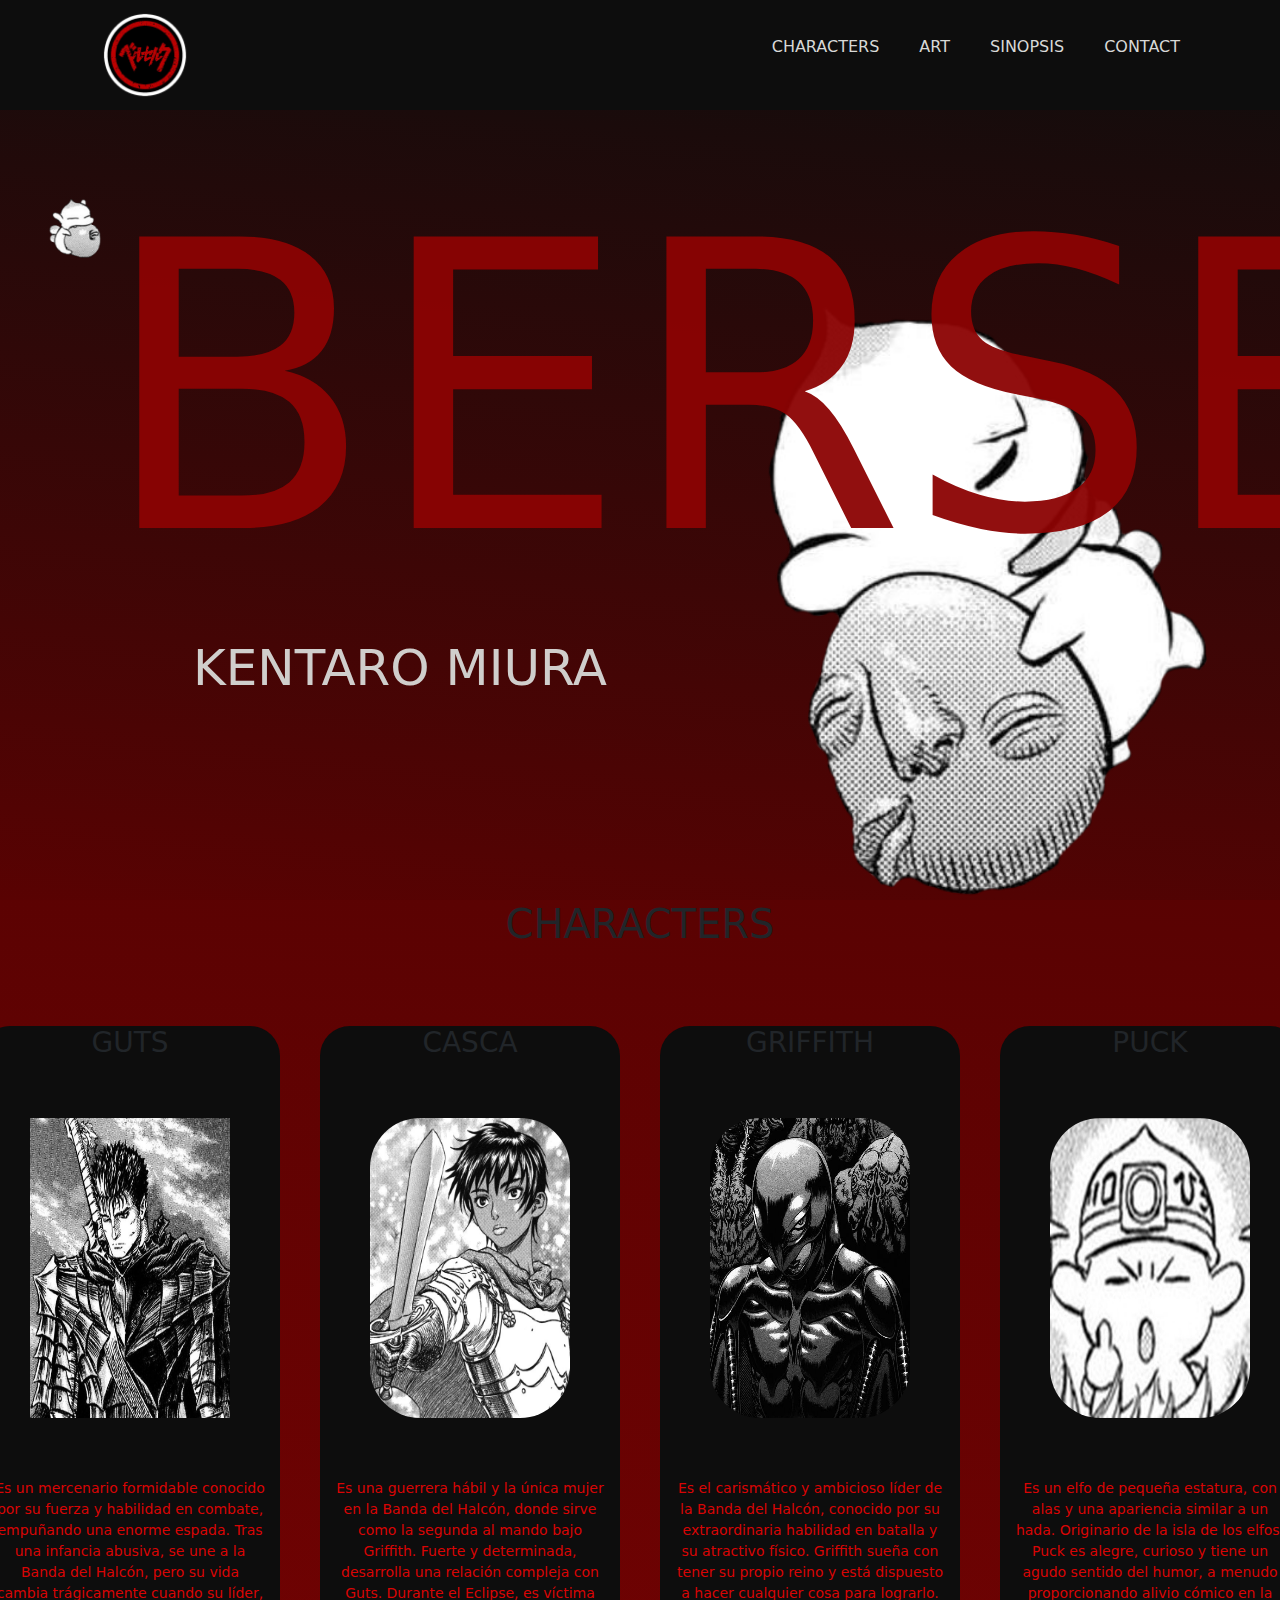
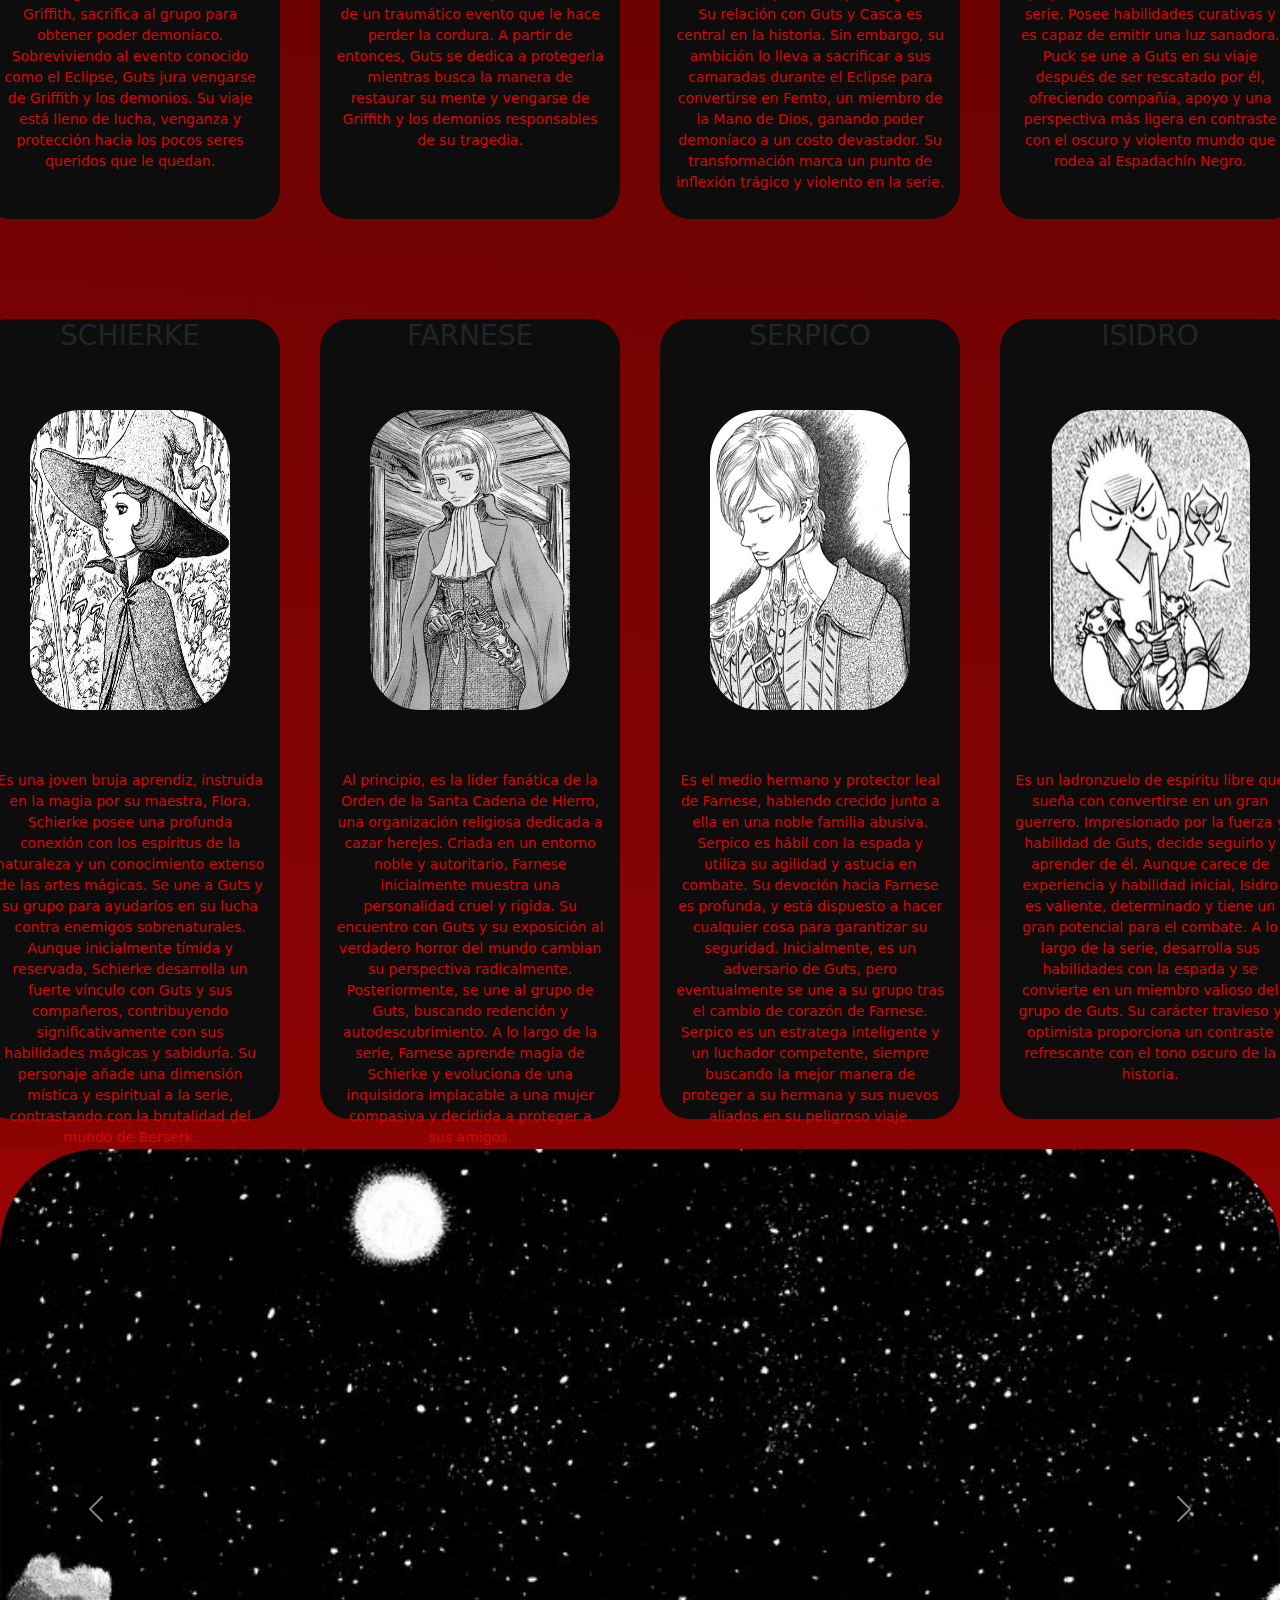
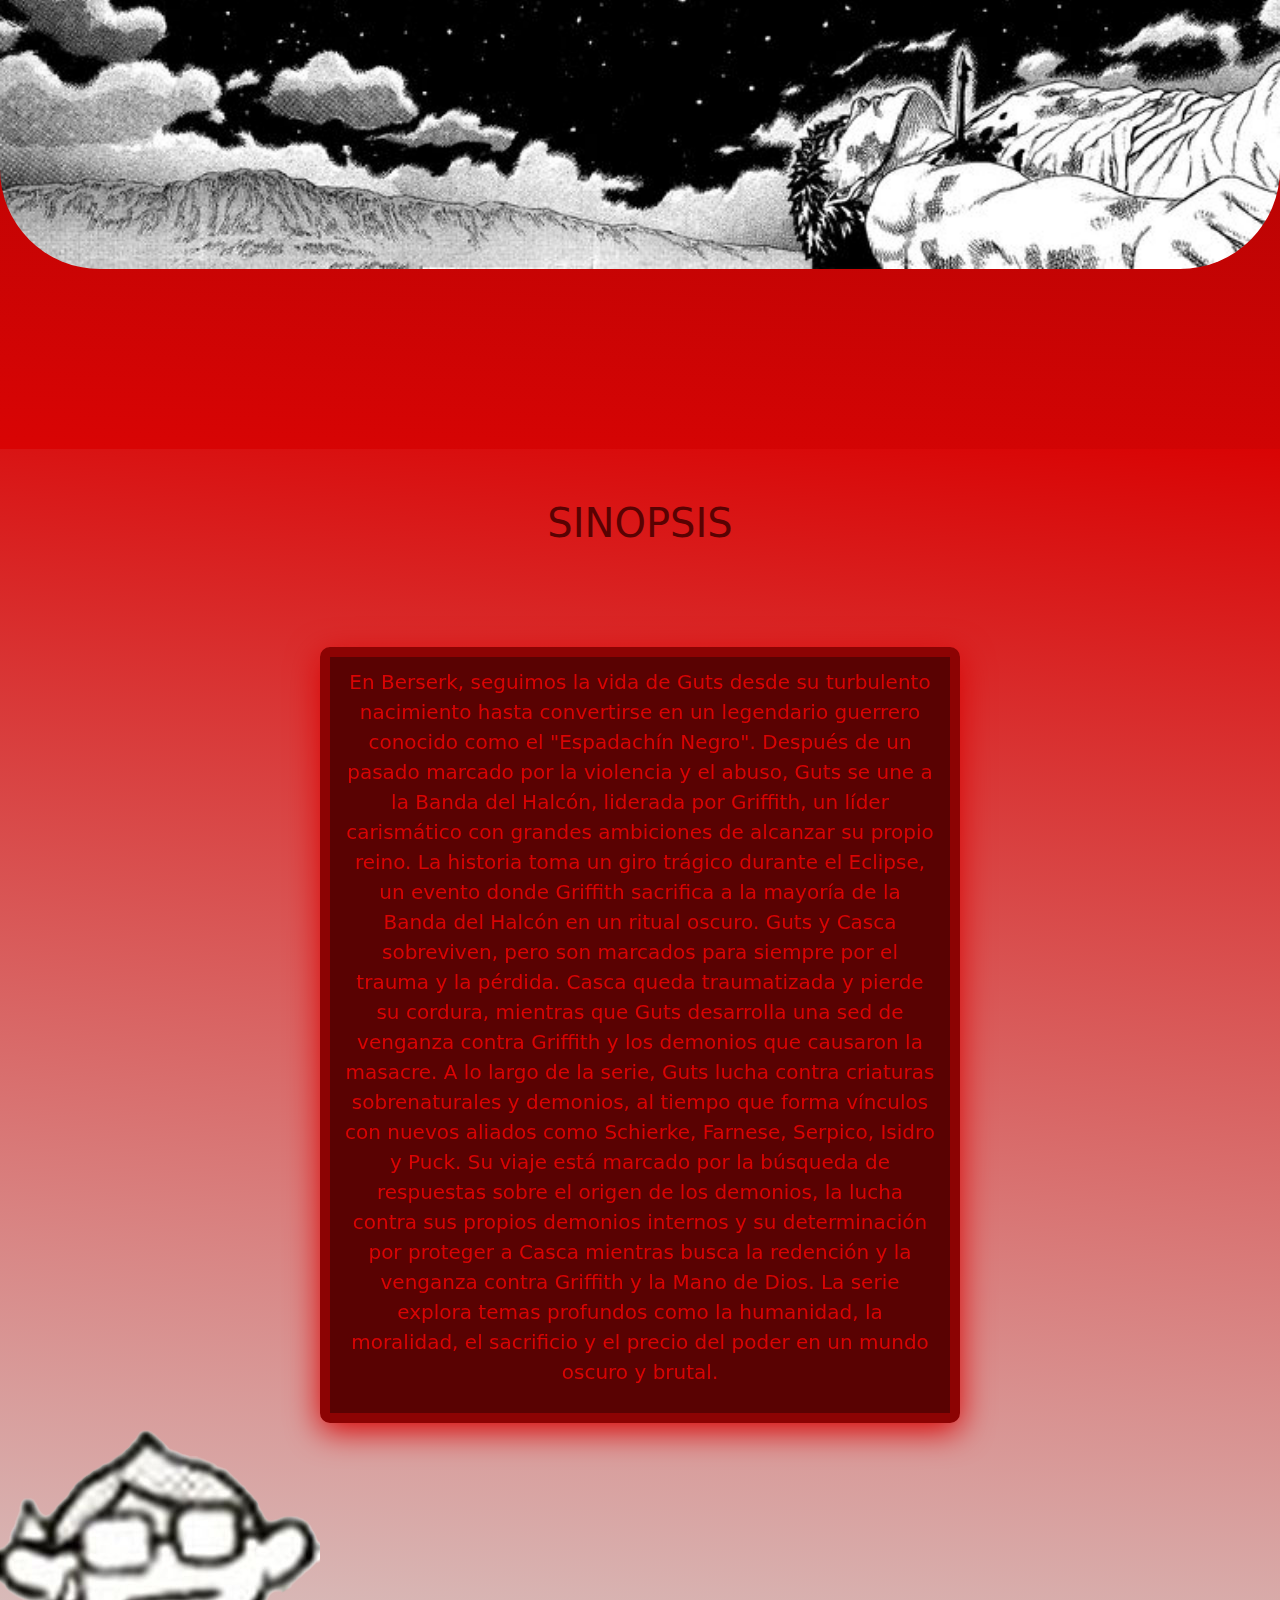
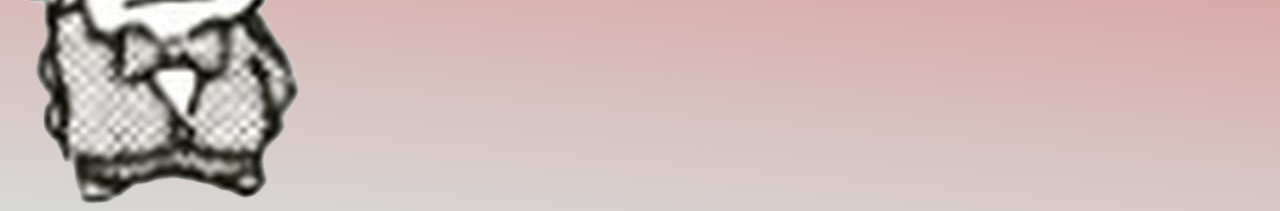
<file: sitioweb.html>
<!DOCTYPE html>
<html lang="en">
  <head>
    <title>Berserk</title>
    <meta charset="utf-8">
    <meta name="autor" content="Aviña Juarez Cristian Ramses">
    <meta name="description" content="Una pequeña wiki de berserk">
    <meta name="keyword" content="Guts, Berserk, Apostoles, Protagonistas berser">
    <meta name="viewport" content="width=devise-width, initial-scale=1.0">
    <link rel="icon"href="media/logo.png">
    <link rel="stylesheet" href="sitio.css">
    <link href="https://cdn.jsdelivr.net/npm/bootstrap@5.3.3/dist/css/bootstrap.min.css" rel="stylesheet" integrity="sha384-QWTKZyjpPEjISv5WaRU9OFeRpok6YctnYmDr5pNlyT2bRjXh0JMhjY6hW+ALEwIH" crossorigin="anonymous">
</head>
<body onclick="playaudio()">
  <main class="principal">
    
    <header>
            <img src="logo.png" width="100px" alt="logo_amd" class="logo">
        <ul class="navegacion">
            <li><a href="#characters">CHARACTERS</a></li>
            <li><a href="#art">ART</a></li>
            <li><a href="#sinopsis">SINOPSIS</a></li>
            <li><a href="contactanos.html">CONTACT</a></li>
        </ul>
    </header>

    <section id="content">
        <a class="waos" href="#content">
            <img src="Puck´s apple.png" alt="" width="150px">
        </a>
      <article class="texto">
        <h1 class="titulo">BERSERK</h1>
        <h4 class="subtitulo">KENTARO MIURA</h4>
      </article>
      <div class="content-img">
        <div class="imgMuestra">
          <img class="img-1" src="Puck´s egg.png" height="600px" alt="amd hardware">
        </div>
      </div>
    </section>
</main>  

    <section id="characters">
        <H1>CHARACTERS</H1>
        <div class="content-img1">
        <article class="guts"> <h3>GUTS</h3> <img class="gutsi" src="guts.jpg" alt=""> <p>Es un mercenario formidable conocido por su fuerza y habilidad en combate, empuñando una enorme espada. Tras una infancia abusiva, se une a la Banda del Halcón, pero su vida cambia trágicamente cuando su líder, Griffith, sacrifica al grupo para obtener poder demoníaco. Sobreviviendo al evento conocido como el Eclipse, Guts jura vengarse de Griffith y los demonios. Su viaje está lleno de lucha, venganza y protección hacia los pocos seres queridos que le quedan.</p> </article>
        <article class="casca"> <h3>CASCA</h3> <img class="cascai" src="casca.jpeg" alt=""> <p>Es una guerrera hábil y la única mujer en la Banda del Halcón, donde sirve como la segunda al mando bajo Griffith. Fuerte y determinada, desarrolla una relación compleja con Guts. Durante el Eclipse, es víctima de un traumático evento que le hace perder la cordura. A partir de entonces, Guts se dedica a protegerla mientras busca la manera de restaurar su mente y vengarse de Griffith y los demonios responsables de su tragedia.</p> </article>
        <article class="griffith"> <h3>GRIFFITH</h3> <img class="griffithi" src="Griffith.jpeg" alt=""> <p>Es el carismático y ambicioso líder de la Banda del Halcón, conocido por su extraordinaria habilidad en batalla y su atractivo físico. Griffith sueña con tener su propio reino y está dispuesto a hacer cualquier cosa para lograrlo. Su relación con Guts y Casca es central en la historia. Sin embargo, su ambición lo lleva a sacrificar a sus camaradas durante el Eclipse para convertirse en Femto, un miembro de la Mano de Dios, ganando poder demoníaco a un costo devastador. Su transformación marca un punto de inflexión trágico y violento en la serie.</p> </article>
        <article class="puck"> <h3>PUCK</h3> <img class="pucki" src="puck.jpg" alt=""> <p>Es un elfo de pequeña estatura, con alas y una apariencia similar a un hada. Originario de la isla de los elfos, Puck es alegre, curioso y tiene un agudo sentido del humor, a menudo proporcionando alivio cómico en la serie. Posee habilidades curativas y es capaz de emitir una luz sanadora. Puck se une a Guts en su viaje después de ser rescatado por él, ofreciendo compañía, apoyo y una perspectiva más ligera en contraste con el oscuro y violento mundo que rodea al Espadachín Negro.</p> </article>
        </div>
        <div class="content-img2">
          <article class="schierke"> <h3>SCHIERKE</h3> <img class="schierkei" src="Schierke.jpeg" alt=""> <p>Es una joven bruja aprendiz, instruida en la magia por su maestra, Flora. Schierke posee una profunda conexión con los espíritus de la naturaleza y un conocimiento extenso de las artes mágicas. Se une a Guts y su grupo para ayudarlos en su lucha contra enemigos sobrenaturales. Aunque inicialmente tímida y reservada, Schierke desarrolla un fuerte vínculo con Guts y sus compañeros, contribuyendo significativamente con sus habilidades mágicas y sabiduría. Su personaje añade una dimensión mística y espiritual a la serie, contrastando con la brutalidad del mundo de Berserk.</p> </article>
          <article class="farnese"> <h3>FARNESE</h3> <img class="farnesei" src="Farnese.jpeg" alt=""> <p> Al principio, es la líder fanática de la Orden de la Santa Cadena de Hierro, una organización religiosa dedicada a cazar herejes. Criada en un entorno noble y autoritario, Farnese inicialmente muestra una personalidad cruel y rígida. Su encuentro con Guts y su exposición al verdadero horror del mundo cambian su perspectiva radicalmente. Posteriormente, se une al grupo de Guts, buscando redención y autodescubrimiento. A lo largo de la serie, Farnese aprende magia de Schierke y evoluciona de una inquisidora implacable a una mujer compasiva y decidida a proteger a sus amigos.</p> </article>
          <article class="serpico"> <h3>SERPICO</h3> <img class="serpicoi" src="Serpico.jpeg" alt=""> <p>Es el medio hermano y protector leal de Farnese, habiendo crecido junto a ella en una noble familia abusiva. Serpico es hábil con la espada y utiliza su agilidad y astucia en combate. Su devoción hacia Farnese es profunda, y está dispuesto a hacer cualquier cosa para garantizar su seguridad. Inicialmente, es un adversario de Guts, pero eventualmente se une a su grupo tras el cambio de corazón de Farnese. Serpico es un estratega inteligente y un luchador competente, siempre buscando la mejor manera de proteger a su hermana y sus nuevos aliados en su peligroso viaje.</p> </article>
          <article class="isidro"> <h3>ISIDRO</h3> <img class="isidroi" src="isidro.jpeg" alt=""> <p>Es un ladronzuelo de espíritu libre que sueña con convertirse en un gran guerrero. Impresionado por la fuerza y habilidad de Guts, decide seguirlo y aprender de él. Aunque carece de experiencia y habilidad inicial, Isidro es valiente, determinado y tiene un gran potencial para el combate. A lo largo de la serie, desarrolla sus habilidades con la espada y se convierte en un miembro valioso del grupo de Guts. Su carácter travieso y optimista proporciona un contraste refrescante con el tono oscuro de la historia.</p> </article>
          </div>
      </section>
  

      <section id="art">
        <div id="carouselExample" class="carousel slide">
            <div class="carousel-inner">
              <div class="carousel-item active">
                <img src="art3.jpeg" class="d-block w-100" alt="...">
              </div>
              <div class="carousel-item">
                <img src="art4.jpeg" class="d-block w-100" alt="...">
              </div>
              <div class="carousel-item">
                <img src="art2.jpeg" class="d-block w-100" alt="...">
              </div>
              <div class="carousel-item">
                <img src="art5.jpeg" class="d-block w-100 " alt="...">
              </div>
            </div>
            <button class="carousel-control-prev" type="button" data-bs-target="#carouselExample" data-bs-slide="prev">
              <span class="carousel-control-prev-icon" aria-hidden="true"></span>
              <span class="visually-hidden">Previous</span>
            </button>
            <button class="carousel-control-next" type="button" data-bs-target="#carouselExample" data-bs-slide="next">
              <span class="carousel-control-next-icon" aria-hidden="true"></span>
              <span class="visually-hidden">Next</span>
            </button>
          </div>
      </section>

      <section id="sinopsis">
        <h1 class="text1">SINOPSIS</h1>
        <div class="waza2">
        <div class="contentsin">
           
            <p class="text2">En Berserk, seguimos la vida de Guts desde su turbulento nacimiento hasta convertirse en un legendario guerrero conocido como el "Espadachín Negro". Después de un pasado marcado por la violencia y el abuso, Guts se une a la Banda del Halcón, liderada por Griffith, un líder carismático con grandes ambiciones de alcanzar su propio reino.

                La historia toma un giro trágico durante el Eclipse, un evento donde Griffith sacrifica a la mayoría de la Banda del Halcón en un ritual oscuro. Guts y Casca sobreviven, pero son marcados para siempre por el trauma y la pérdida. Casca queda traumatizada y pierde su cordura, mientras que Guts desarrolla una sed de venganza contra Griffith y los demonios que causaron la masacre.
                
                A lo largo de la serie, Guts lucha contra criaturas sobrenaturales y demonios, al tiempo que forma vínculos con nuevos aliados como Schierke, Farnese, Serpico, Isidro y Puck. Su viaje está marcado por la búsqueda de respuestas sobre el origen de los demonios, la lucha contra sus propios demonios internos y su determinación por proteger a Casca mientras busca la redención y la venganza contra Griffith y la Mano de Dios. La serie explora temas profundos como la humanidad, la moralidad, el sacrificio y el precio del poder en un mundo oscuro y brutal.</p>
        </div>
        <img class="limg" src="smart puck.png" alt="">
    </div>
      </section>

      <audio id="musica1" autoplay loop>
        <source src="Guts Theme Berserk.mp3" type="audio/mp3">
      </audio>

      <script>
        function playaudio(){
          document.getElementById("musica1").play();
        }
      </script>

      <script src="https://cdn.jsdelivr.net/npm/bootstrap@5.3.3/dist/js/bootstrap.bundle.min.js" integrity="sha384-YvpcrYf0tY3lHB60NNkmXc5s9fDVZLESaAA55NDzOxhy9GkcIdslK1eN7N6jIeHz" crossorigin="anonymous"></script>
</body>
</html>
</file>
<file: sitio.css>
*{
    margin: 0;
    padding: 0;
    scroll-behavior: smooth;
}

.principal{
    background: linear-gradient(5deg, #590202 0%, #0D0D0D 100%);
    min-height: 100vh
}

.principal header {
    padding: 10px 100px;
    min-height: 110px;
    top: 0;
    left: 0;
    display: flex;
    align-items: center;
    justify-content: space-between;
    background-color: #0D0D0D;
  
  }

  .principal header .logo {
    max-width: 90px;
  }
  
  .principal header .navegacion {
    display: flex;
  }
  
  .principal header .navegacion li {
    list-style: none;
  
  }
  
  .principal header .navegacion li a {
    text-decoration: none;
    color: #D8D9D7;
    position: relative;
    margin-left: 40px;
  }

#content{
    width: 100%;
    display: flex;
    position: relative;
    justify-content: space-between;
    margin-top: 40px;
  }


  #content .texto {
    width: 100%;
    max-width: 600px;
    margin: 0;
    color: #000;
    text-align: center;
    margin-left: 100px;
    z-index: 2;
    opacity: 95%;
  }

  .content-img{
    margin-right: 350px;
    margin-top: 150px;
    z-index: 1;
  }

  .titulo{
    color:#8C0303;
    font-size: 400px;
  }

  .subtitulo{
    color: #D8D9D7;
    font-size: 50px;
  }
  
  h1{
    color:#D8D9D7 ;
    text-align: center;
  }

h3{
    color:#ffffff ;
    text-align: center;
    margin-top: 20px;
}

p{
    color: #D90404;
    padding: 10px;
    text-align: center;
    margin: 5px;
    font-size: 14px;
}

  #characters{
    min-height: 100vh;
    background: linear-gradient(5deg, #8C0303 0%, #590202 100%);
  }

  .content-img1{
    display: flex;
    justify-content: center;
    padding: 50px;
  }

  .content-img2{
    display: flex;
    justify-content: center ;
    padding: 10px;
  }

  .guts{
    background-color: #0D0D0D;
    margin: 20px;
    max-width: 300px;
    max-height: 800px;
  }
  .gutsi{
    width: 300px;
    height: 400px;
    padding: 50PX;
    border-radius: 20px;
  }

  .casca{
    background-color: #0D0D0D;
    margin: 20px;
    max-width: 300px;
    max-height: 800px;
  }


  .cascai{
    width: 300px;
    height: 400px;
    padding: 50PX;
  }

  .griffith{
    background-color: #0D0D0D;
    margin: 20px;
    max-width: 300px;
    max-height: 800px;
  }

  .griffithi{
    width: 300px;
    height: 400px;
    padding: 50PX;

  }

  .puck{
    background-color: #0D0D0D;
    margin: 20px;
    max-width: 300px;
    max-height: 800px;
  }

  .pucki{
    width: 300px;
    height: 400px;
    padding: 50PX;
  }

.schierke{
    background-color: #0D0D0D;
    margin: 20px;
    max-width: 300px;
    max-height: 800px;
}

  .schierkei{
    width: 300px;
    height: 400px;
    padding: 50PX;
  }

  .farnese{
    background-color: #0D0D0D;
    margin: 20px;
    max-width: 300px;
    max-height: 800px;
  }

  .farnesei{
    width: 300px;
    height: 400px;
    padding: 50PX;
  }

  .serpico{
    background-color: #0D0D0D;
    margin: 20px;
    max-width: 300px;
    max-height: 800px;
  }

  .serpicoi{
    width: 300px;
    height: 400px;
    padding: 50PX;
  }

.isidro{
    background-color: #0D0D0D;
    margin: 20px;
    max-width: 300px;
    max-height: 800px;
}

  .isidroi{
    width: 300px;
    height: 400px;
    padding: 50PX;
  }

  #art{
    min-height: 100vh;
    background: linear-gradient(5deg, #D90404 0%, #8C0303 100%);
  }

  article{
    border-radius: 30px;
  }

#sinopsis{
  min-height: 100vh;
  background: linear-gradient(5deg, #D8D9D7 0%, #D90404 100%);
}

.contentsin{
  padding: auto 3em;
  width: 50%;
  height: 50%;
  margin: auto;
  position: relative;
  border-radius: 10px;
  background-color: #590202;
  box-shadow: 0 8px 32px 0 #D90404;
  backdrop-filter: blur(80px);
  border: 10px solid #8C0303;
  margin-top: 100px;
}

.text1{
  color: #590202;
  padding-top: 50px;
}

.text2{
  font-size: 20px;
}

.waos{
  z-index: 1000;
  position: fixed;
  margin-right: 50px;
}

img{
  border-radius: 100px;

}
</file>
